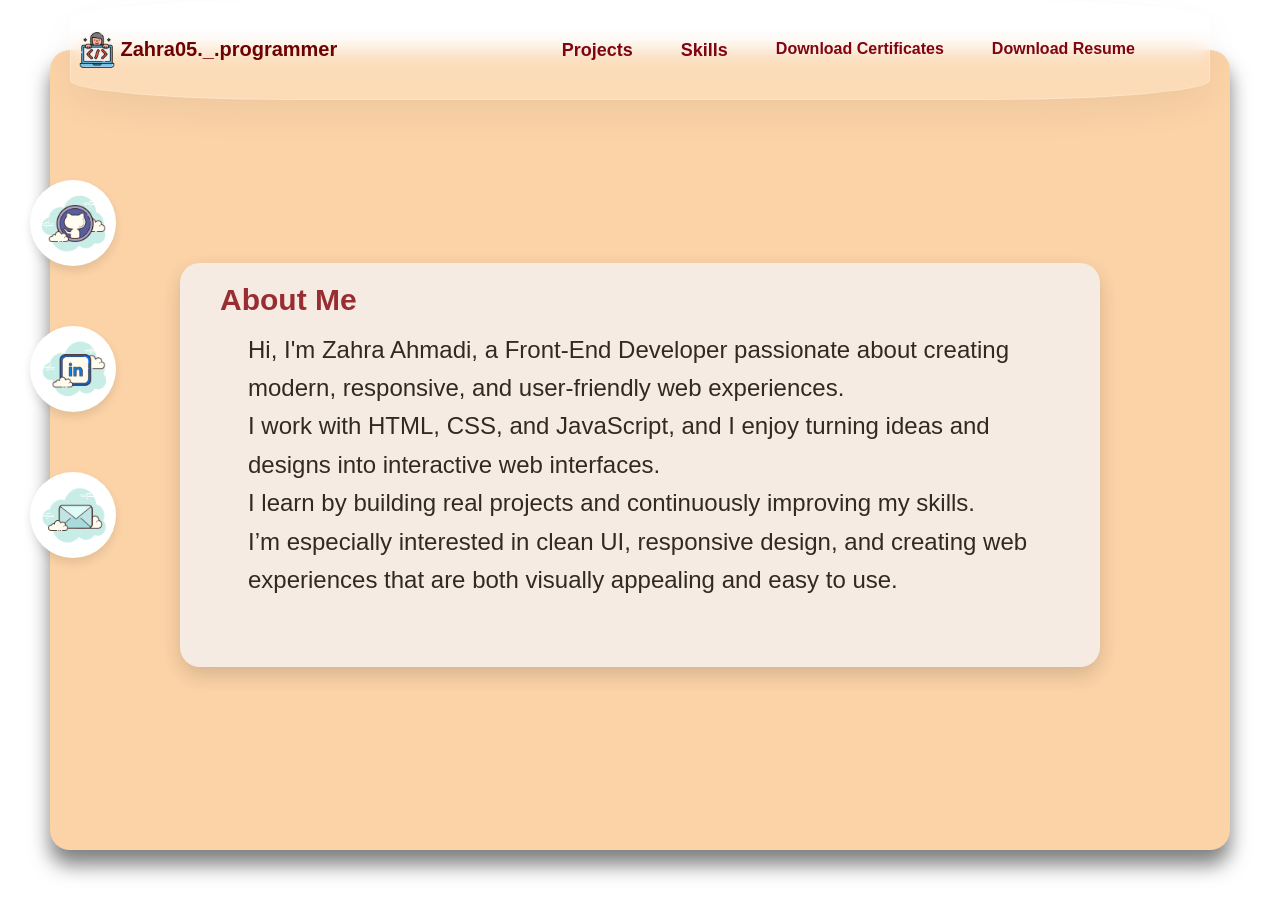
<file: index.html>
<!doctype html>
<html lang="en">
  <head>
    <meta charset="UTF-8" />
    <meta name="viewport" content="width=device-width, initial-scale=1.0" />
    <title>Portfilo</title>
    <link rel="icon" href="imgs/logo.png" />
    <link rel="stylesheet" href="style.css" />
  </head>
  <body>
    <div class="container">
      <header>
        <img src="imgs/logo.png" alt="" />
        <a href="index.html" class="logo">Zahra05._.programmer</a>

        <ul>
          <li>
            <a href="project.html" class="project">Projects </a>
          </li>
          <li><a href="skills.html" class="skill">Skills</a></li>
          <li>
            <a href="files/Licences (eng).pdf" download class="certificates"
              >Download Certificates</a
            >
          </li>
          <li>
            <a href="files/ZahraAhmadi.pdf" download class="resume"
              >Download Resume</a
            >
          </li>
        </ul>
      </header>

      <div class="content">
        <h1>About Me</h1>
        <p>
          Hi, I'm Zahra Ahmadi, a Front-End Developer passionate about creating
          modern, responsive, and user-friendly web experiences.
          <br />
          I work with HTML, CSS, and JavaScript, and I enjoy turning ideas and
          designs into interactive web interfaces.
          <br />
          I learn by building real projects and continuously improving my
          skills.
          <br />
          I’m especially interested in clean UI, responsive design, and creating
          web experiences that are both visually appealing and easy to use.
        </p>
      </div>

      <ul class="icons">
        <li>
          <a href="https://github.com/zahraahmadi05" target="_blank"
            ><img src="imgs/github.png" alt="insta"
          /></a>
        </li>
        <li>
          <a href="https://www.linkedin.com/in/zahraahmadi2005/" target="_blank"
            ><img src="imgs/linkedin.png" alt="linkedin" />
          </a>
        </li>
        <li>
          <a href="mailto:ahmadizahra2005@gmail.com"
            ><img src="imgs/email.png" alt="email"
          /></a>
        </li>
      </ul>

      <ul class="icons">
        <li>
          <a
            href="https://www.instagram.com/zara05._.programmer"
            target="_blank"
            ><img src="imgs/insta.png" alt="insta"
          /></a>
        </li>
        <li>
          <a href="https://www.youtube.com/@zara-in-progress" target="_blank">
            <img src="imgs/youtube.png" alt="youtube" />
          </a>
        </li>
        <li>
          <a href="https://t.me/zaraprog05" target="_blank">
            <img src="imgs/telegram.png" alt="" />
          </a>
        </li>
      </ul>
    </div>
  </body>
</html>
</file>
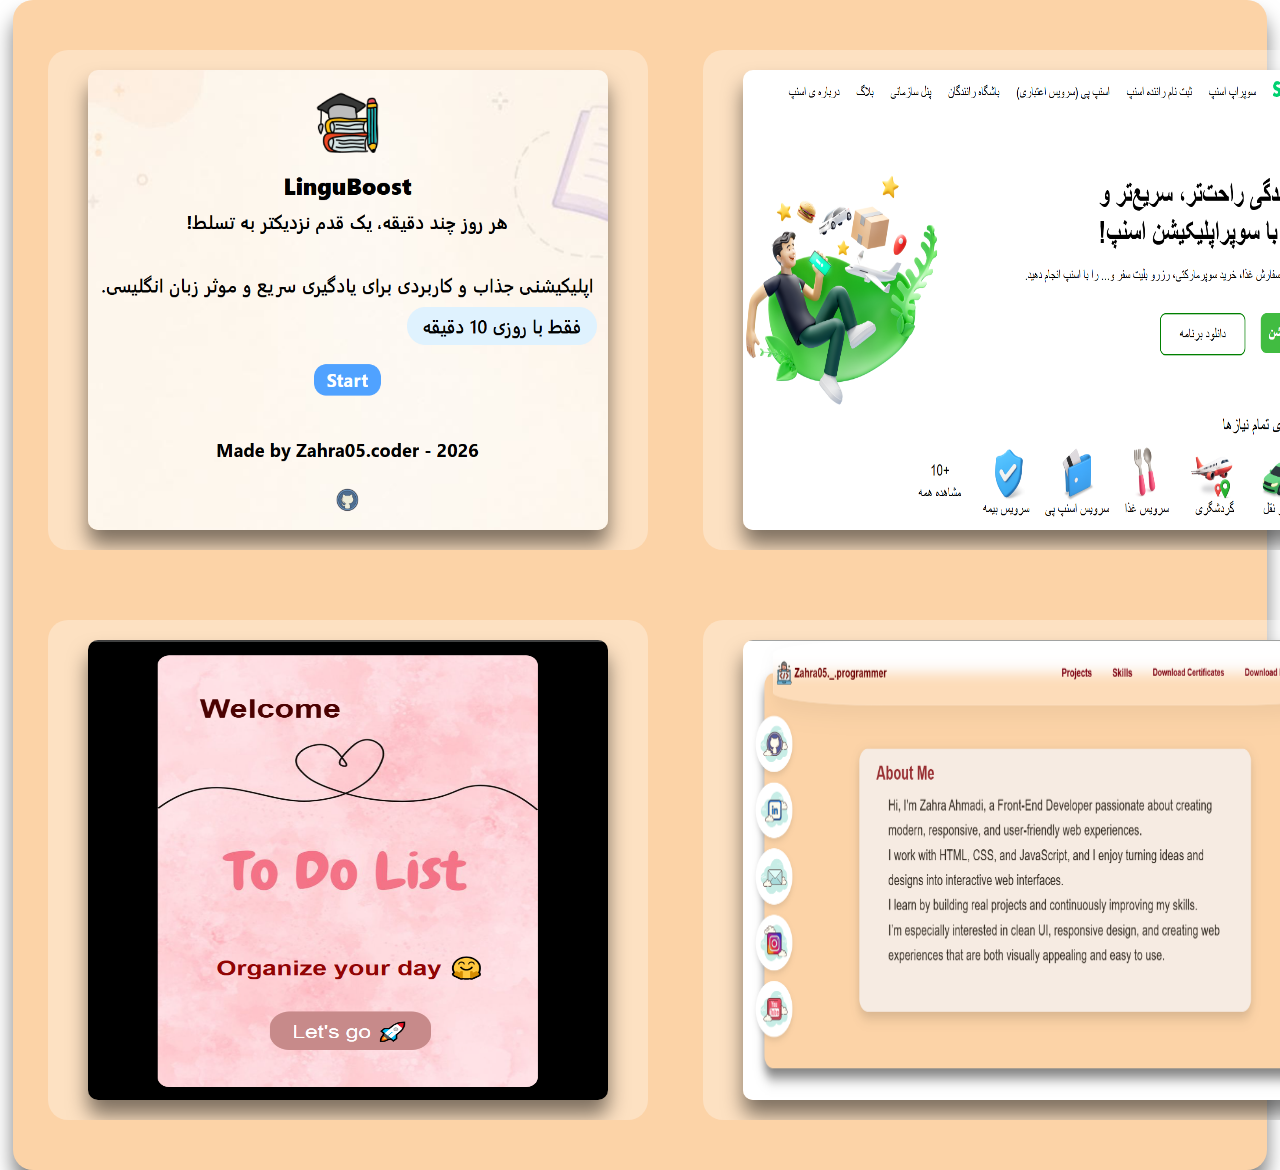
<file: project.html>
<!doctype html>
<html lang="en">
  <head>
    <meta charset="UTF-8" />
    <meta name="viewport" content="width=device-width, initial-scale=1.0" />
    <title>Projects</title>
    <link rel="icon" href="imgs/project.png" />
    <link rel="stylesheet" href="project.css" />
  </head>
  <body>
    <div class="container">
      <div class="card">
        <div class="linguboost">
          <img class="linguboost-img" src="imgs/linguboost.png" alt="" />

          <div class="linguboost-content">
            <h1>1. LinguBoost</h1>
            <p>
              A simple language-learning themed project built to practice
              JavaScript fundamentals and DOM manipulation.
            </p>
            <ul class="featurs">
              ✨ Featurs
              <li>Interactive language learning interface</li>
              <li>Dynamic content updates</li>
              <li>User input handling</li>
              <li>Responsive layout</li>
            </ul>
            <ul class="built-with">
              🛠️ Built with
              <li>HTML5</li>
              <li>CSS3</li>
              <li>JavaScript</li>
            </ul>
            <a
              class="link-demo"
              href="https://lingu-boost-2026.vercel.app/"
              target="_blank"
              >Visit LinguBoost</a
            >
            <a
              class="linguboost-github"
              href="https://github.com/zahraahmadi05/LinguBoost-2026"
              target="_blank"
              >Visit in Github</a
            >
          </div>
        </div>
      </div>

      <div class="card">
        <div class="snapp">
          <img class="snapp-img" src="imgs/snapp.png" alt="" />

          <div class="snapp-content">
            <h1>2. Snapp</h1>
            <p>
              A recreation of the Snapp website built with HTML and CSS,
              focusing on layout, styling, and responsive design.
            </p>
            <ul class="built">
              🛠️ Built with
              <li>HTML5</li>
              <li>CSS3</li>
            </ul>
            <a
              class="link-demo-snapp"
              href="https://snapp-clone-opal.vercel.app/"
              target="_blank"
              >Visit Snapp</a
            >
            <a
              class="snapp-github"
              href="https://github.com/zahraahmadi05/snapp-clone"
              target="_blank"
              >Visit in Github</a
            >
          </div>
        </div>
      </div>

      <div class="card">
        <div class="todo">
          <img class="todo-img" src="imgs/todolist.png" alt="" />

          <div class="todo-content">
            <h1>3. To-Do List</h1>
            <p>
              To-Do List is a responsive task management web application built
              with HTML, CSS, and JavaScript.
            </p>
            <ul class="todo-featurs">
              ✨ Featurs
              <li>🔢 Maximum limit of 4 tasks</li>
              <li>☑️ Mark a task as completed</li>
              <li>⛔ Strike through a task after completion</li>
              <li>🗑️ Delete each task individually</li>
              <li>And more...</li>
            </ul>
            <ul class="todo-built">
              🛠️ Built With
              <li>HTML5</li>
              <li>CSS3</li>
              <li>JavaScript</li>
            </ul>
            <a
              class="todo-demo"
              href="https://to-do-list-eqf5.vercel.app/"
              target="_blank"
              >Visit To-Do List</a
            >
            <a
              class="todo-github"
              href="https://github.com/zahraahmadi05/To-do-list"
              target="_blank"
              >Visit in Github</a
            >
          </div>
        </div>
      </div>

      <div class="card">
        <div class="portfilo">
          <img class="portfilo-img" src="imgs/portfilo.png" alt="" />

          <div class="portfilo-content">
            <h1>4. Portfilo</h1>
            <p>
              A personal portfolio website built with HTML and CSS to showcase
              my skills, projects, and frontend development journey.
            </p>
            <ul class="portfilo-featur">
              ✨ Featurs
              <li>🎨 Custom UI Design</li>
              <li>🧩 Project Showcase</li>
              <li>👩‍💻 About Me Section</li>
              <li>🔗 Social Media Links</li>
              <li>And more...</li>
            </ul>
            <ul class="portfilo-built">
              🛠️ Built With
              <li>HTML5</li>
              <li>CSS3</li>
            </ul>
            <a
              class="portfilo-demo"
              href="https://portfilo-azure-two.vercel.app/"
              target="_blank"
              >Visit Portfilo</a
            >
            <a
              class="portfilo-github"
              href="https://github.com/zahraahmadi05/Portfilo"
              target="_blank"
              >Visit Github</a
            >
          </div>
        </div>
      </div>
    </div>
  </body>
</html>
</file>
<file: style.css>
* {
  margin: 0;
  padding: 0;
  box-sizing: border-box;
  font-family: "Numans", sans-serif;
}

body {
  display: flex;
  justify-content: center;
  align-items: center;
  height: 100vh;
}

.container {
  position: relative;
  width: calc(100% - 100px);
  height: calc(100vh - 100px);
  background-color: #fcd3a7;
  box-shadow: 0 15px 20px rgba(0, 0, 0, 0.5);
  border-radius: 20px;
  display: flex;
  justify-content: center;
  align-items: center;
}

header {
  position: absolute;
  height: 100px;
  top: -50px;
  left: 20px;
  right: 20px;
  background-color: rgba(255, 255, 255, 0.2);
  display: flex;
  justify-content: space-between;
  align-items: center;
  padding: 20px 50px;
  box-shadow: 0 15px 35px rgba(0, 0, 0, 0.05);
  border: 1px solid rgba(255, 255, 255, 0.25);
  border-radius: 20%;
  backdrop-filter: blur(10px);
}

header img {
  width: 36px;
  margin-left: -42px;
}

header ul {
  display: flex;
}

header .logo {
  color: rgb(110, 1, 1);
  font-size: 20px;
  text-decoration: none;
  font-weight: bolder;
  position: fixed;
}

header ul li {
  list-style: none;
  margin: 0 24px;
}

header ul a {
  text-decoration: none;
}

header ul .project {
  font-size: 18px;
  color: #800514;
  font-weight: 600;
}

header ul .project:hover {
  color: rgb(251, 238, 185);
  background: rgb(246, 69, 69);
  padding: 6px 10px;
  border-radius: 10px;
  transition: 0.5s;
}

header ul .skill {
  font-size: 18px;
  color: #800514;
  font-weight: 600;
}

header ul .skill:hover {
  color: rgb(251, 238, 185);
  background: rgb(239, 80, 80);
  padding: 6px 10px;
  border-radius: 10px;
  transition: 0.5s;
}

header ul .certificates {
  color: #800514;
  font-weight: 600;
  font-size: 16px;
}

header ul .certificates:hover {
  color: aquamarine;
  background: black;
  border-radius: 10px;
  padding: 8px 14px;
  transition: 0.5s;
}

header ul .resume {
  color: #800514;
  font-weight: 600;
}

header ul .resume:hover {
  color: aquamarine;
  background: black;
  border-radius: 10px;
  padding: 8px 14px;
  transition: 0.5s;
}

.content {
  position: relative;
  background: #f5f2f2;
  box-shadow: 0 8px 20px rgba(0, 0, 0, 0.2);
  width: 920px;
  height: auto;
  padding: 40px;
  border-radius: 20px;
  opacity: 80%;
  margin-top: 30px;
}

.content h1 {
  position: absolute;
  top: 20px;
  font-size: 30px;
  color: #800514;
  font-weight: 600;
}

.content p {
  font-size: 24px;
  padding: 28px;
  line-height: 1.6;
}

.icons {
  position: absolute;
  top: 100px;
  left: -20px;
  display: flex;
  justify-content: center;
  align-items: center;
  flex-direction: column;
}

.icons li {
  list-style: none;
}

.icons li a {
  text-decoration: none;
  width: 86px;
  height: 86px;
  background-color: #fff;
  display: flex;
  justify-content: center;
  align-items: center;
  border-radius: 50%;
  margin: 30px 0;
  box-shadow: 0 5px 10px rgba(0, 0, 0, 0.1);
}

.icons li a img {
  transform: scale(0.6);
  width: 200px;
  height: 150%;
  transition: 0.7s;
}

.icons li:hover a img {
  transform: scale(1) rotate(360deg);
}

.icons:nth-of-type(2) {
  position: absolute;
  top: 100px;
  left: 1300px;
  display: flex;
  justify-content: center;
  align-items: center;
  flex-direction: column;
  overflow: hidden;
}
</file>
<file: project.css>
* {
  margin: 0;
  padding: 0;
  box-sizing: border-box;
}

body {
  display: flex;
  justify-content: center;
  align-items: center;
  font-family: "Numans", sans-serif;
}

.container {
  width: 98%;
  height: auto;
  background-color: #fcd3a7;
  border-radius: 20px;
  box-shadow: 0 15px 20px rgba(0, 0, 0, 0.5);
  display: grid;
  grid-template-columns: repeat(2, 1fr);
  align-items: stretch;
  gap: 20px;
}

.container .card {
  position: relative;
  overflow: hidden;
  background: rgba(255, 255, 255, 0.3);
  width: 600px;
  height: 500px;
  border-radius: 20px;
  display: flex;
  justify-content: center;
  align-items: center;
  margin-top: 50px;
  margin-left: 35px;
}

.container .card .linguboost {
  position: relative;
  width: 100%;
  height: 100%;
}

.container .card .linguboost .linguboost-img {
  position: absolute;
  top: 20px;
  left: 40px;
  width: 520px;
  height: 460px;
  border-radius: 10px;
  box-shadow: 0 15px 20px rgba(0, 0, 0, 0.5);
  transition: 0.5s;
}

.container .card .linguboost .linguboost-content {
  position: absolute;
  top: 0;
  right: 100%;
  width: 100%;
  height: 100%;
  display: flex;
  justify-content: center;
  align-items: center;
  flex-direction: column;
  padding: 20px;
  background: rgba(255, 255, 255, 0.8);
}

.container .card:hover .linguboost-img {
  transform: translateX(-500px);
}

.container .card:hover .linguboost-content {
  left: 0;
}

.container .card .linguboost .linguboost-content h1 {
  position: absolute;
  top: 20px;
  left: 10px;
  font-size: 20px;
  color: #620909;
  font-weight: 700;
}

.container .card .linguboost .linguboost-content p {
  font-size: 18px;
  position: absolute;
  top: 50px;
  left: 10px;
  line-height: 1.7;
  color: #4e0202;
  font-weight: 600;
}

.container .card .linguboost .linguboost-content .featurs {
  position: absolute;
  top: 114px;
  left: 10px;
  font-size: 18px;
  list-style: none;
  color: #4e0202;
  line-height: 1.7;
  font-weight: 600;
}

.container .card .linguboost .linguboost-content .built-with {
  position: absolute;
  top: 270px;
  left: 10px;
  font-size: 18px;
  list-style: none;
  color: #450202;
  line-height: 1.7;
  font-weight: 600;
}

.container .card .linguboost .linguboost-content .link-demo {
  position: absolute;
  top: 400px;
  left: 10px;
  font-size: 18px;
  list-style: none;
  color: #0a6adf;
  line-height: 1.7;
  font-weight: 600;
  text-decoration: none;
}

.container .card .linguboost .linguboost-content .linguboost-github {
  position: absolute;
  top: 440px;
  left: 10px;
  font-size: 18px;
  list-style: none;
  color: #02a647;
  line-height: 1.7;
  font-weight: 600;
  text-decoration: none;
}

.container .card:nth-child(2) {
  position: relative;
  overflow: hidden;
  background: rgba(255, 255, 255, 0.3);
  width: 700px;
  height: 500px;
  border-radius: 20px;
  display: flex;
  justify-content: center;
  align-items: center;
}

.container .card:nth-child(2) .snapp .snapp-img {
  position: absolute;
  top: 20px;
  left: 40px;
  width: 624px;
  height: 460px;
  border-radius: 10px;
  box-shadow: 0 15px 20px rgba(0, 0, 0, 0.5);
  transition: 0.5s;
}

.container .card:nth-child(2):hover .snapp-img {
  transform: translateX(-500px);
}

.container .card:nth-child(2) .snapp .snapp-content {
  position: absolute;
  top: 0;
  right: 100%;
  width: 100%;
  height: 100%;
  display: flex;
  justify-content: center;
  align-items: center;
  flex-direction: column;
  padding: 20px;
  background: rgba(255, 255, 255, 0.8);
}

.container .card:nth-child(2):hover .snapp-content {
  left: 0;
}

.container .card:nth-child(2) .snapp .snapp-content h1 {
  position: absolute;
  top: 20px;
  left: 10px;
  font-size: 20px;
  color: #620909;
  font-weight: 700;
}

.container .card:nth-child(2) .snapp .snapp-content p {
  font-size: 18px;
  position: absolute;
  top: 80px;
  left: 10px;
  line-height: 1.7;
  color: #4e0202;
  font-weight: 600;
}

.container .card:nth-child(2) .snapp .snapp-content .built {
  position: absolute;
  top: 180px;
  left: 10px;
  font-size: 18px;
  list-style: none;
  color: #450202;
  line-height: 1.7;
  font-weight: 600;
}

.container .card:nth-child(2) .snapp .snapp-content .link-demo-snapp {
  position: absolute;
  top: 300px;
  left: 10px;
  font-size: 18px;
  list-style: none;
  color: #0a6adf;
  line-height: 1.7;
  font-weight: 600;
  text-decoration: none;
}

.container .card:nth-child(2) .snapp .snapp-content .snapp-github {
  position: absolute;
  top: 340px;
  left: 10px;
  font-size: 18px;
  list-style: none;
  color: #02a647;
  line-height: 1.7;
  font-weight: 600;
  text-decoration: none;
}

.container .card:nth-child(3) {
  position: relative;
  overflow: hidden;
  background: rgba(255, 255, 255, 0.3);
  width: 600px;
  height: 500px;
  border-radius: 20px;
  display: flex;
  justify-content: center;
  align-items: center;
  margin-bottom: 50px;
}

.container .card:nth-child(3) .todo .todo-img {
  position: absolute;
  top: 20px;
  left: 40px;
  width: 520px;
  height: 460px;
  border-radius: 10px;
  box-shadow: 0 15px 20px rgba(0, 0, 0, 0.5);
  transition: 0.5s;
}

.container .card:nth-child(3):hover .todo-img {
  transform: translateX(-500px);
}

.container .card:nth-child(3) .todo .todo-content {
  position: absolute;
  top: 0;
  right: 100%;
  width: 100%;
  height: 100%;
  display: flex;
  justify-content: center;
  align-items: center;
  flex-direction: column;
  padding: 20px;
  background: rgba(255, 255, 255, 0.8);
}

.container .card:nth-child(3):hover .todo .todo-content {
  left: 0;
}

.container .card:nth-child(3) .todo .todo-content h1 {
  position: absolute;
  top: 20px;
  left: 10px;
  font-size: 20px;
  color: #620909;
  font-weight: 700;
}

.container .card:nth-child(3) .todo .todo-content p {
  font-size: 18px;
  position: absolute;
  top: 50px;
  left: 10px;
  line-height: 1.7;
  color: #4e0202;
  font-weight: 600;
}

.container .card:nth-child(3) .todo .todo-content .todo-featurs {
  position: absolute;
  top: 114px;
  left: 10px;
  font-size: 18px;
  list-style: none;
  color: #4e0202;
  line-height: 1.7;
  font-weight: 600;
}

.container .card:nth-child(3) .todo .todo-content .todo-built {
  position: absolute;
  top: 300px;
  left: 10px;
  font-size: 18px;
  list-style: none;
  color: #450202;
  line-height: 1.7;
  font-weight: 600;
}

.container .card:nth-child(3) .todo .todo-content .todo-demo {
  position: absolute;
  top: 424px;
  left: 10px;
  font-size: 18px;
  list-style: none;
  color: #0a6adf;
  line-height: 1.7;
  font-weight: 600;
  text-decoration: none;
}

.container .card:nth-child(3) .todo .todo-content .todo-github {
  position: absolute;
  top: 452px;
  left: 10px;
  font-size: 18px;
  list-style: none;
  color: #02a647;
  line-height: 1.7;
  font-weight: 600;
  text-decoration: none;
}

.container .card:nth-child(4) {
  position: relative;
  overflow: hidden;
  background: rgba(255, 255, 255, 0.3);
  width: 700px;
  height: 500px;
  border-radius: 20px;
  display: flex;
  justify-content: center;
  align-items: center;
  margin-right: 30px;
}

.container .card:nth-child(4) .portfilo .portfilo-img {
  position: absolute;
  top: 20px;
  left: 40px;
  width: 624px;
  height: 460px;
  border-radius: 10px;
  box-shadow: 0 15px 20px rgba(0, 0, 0, 0.5);
  transition: 0.5s;
}

.container .card:nth-child(4):hover .portfilo-img {
  transform: translateX(-500px);
}

.container .card:nth-child(4) .portfilo .portfilo-content {
  position: absolute;
  top: 0;
  right: 100%;
  width: 100%;
  height: 100%;
  display: flex;
  justify-content: center;
  align-items: center;
  flex-direction: column;
  padding: 20px;
  background: rgba(255, 255, 255, 0.8);
}

.container .card:nth-child(4):hover .portfilo-content {
  left: 0;
}

.container .card:nth-child(4) .portfilo .portfilo-content h1 {
  position: absolute;
  top: 20px;
  left: 10px;
  font-size: 20px;
  color: #620909;
  font-weight: 700;
}

.container .card:nth-child(4) .portfilo .portfilo-content p {
  font-size: 18px;
  position: absolute;
  top: 50px;
  left: 10px;
  line-height: 1.7;
  color: #4e0202;
  font-weight: 600;
}

.container .card:nth-child(4) .portfilo .portfilo-content .portfilo-featur {
  position: absolute;
  top: 114px;
  left: 10px;
  font-size: 18px;
  list-style: none;
  color: #4e0202;
  line-height: 1.7;
  font-weight: 600;
}

.container .card:nth-child(4) .portfilo .portfilo-content .portfilo-built {
  position: absolute;
  top: 300px;
  left: 10px;
  font-size: 18px;
  list-style: none;
  color: #450202;
  line-height: 1.7;
  font-weight: 600;
}

.container .card:nth-child(4) .portfilo .portfilo-content .portfilo-demo {
  position: absolute;
  top: 400px;
  left: 10px;
  font-size: 18px;
  list-style: none;
  color: #0a6adf;
  line-height: 1.7;
  font-weight: 600;
  text-decoration: none;
}

.container .card:nth-child(4) .portfilo .portfilo-content .portfilo-github {
  position: absolute;
  top: 436px;
  left: 10px;
  font-size: 18px;
  list-style: none;
  color: #02a647;
  line-height: 1.7;
  font-weight: 600;
  text-decoration: none;
}
</file>
